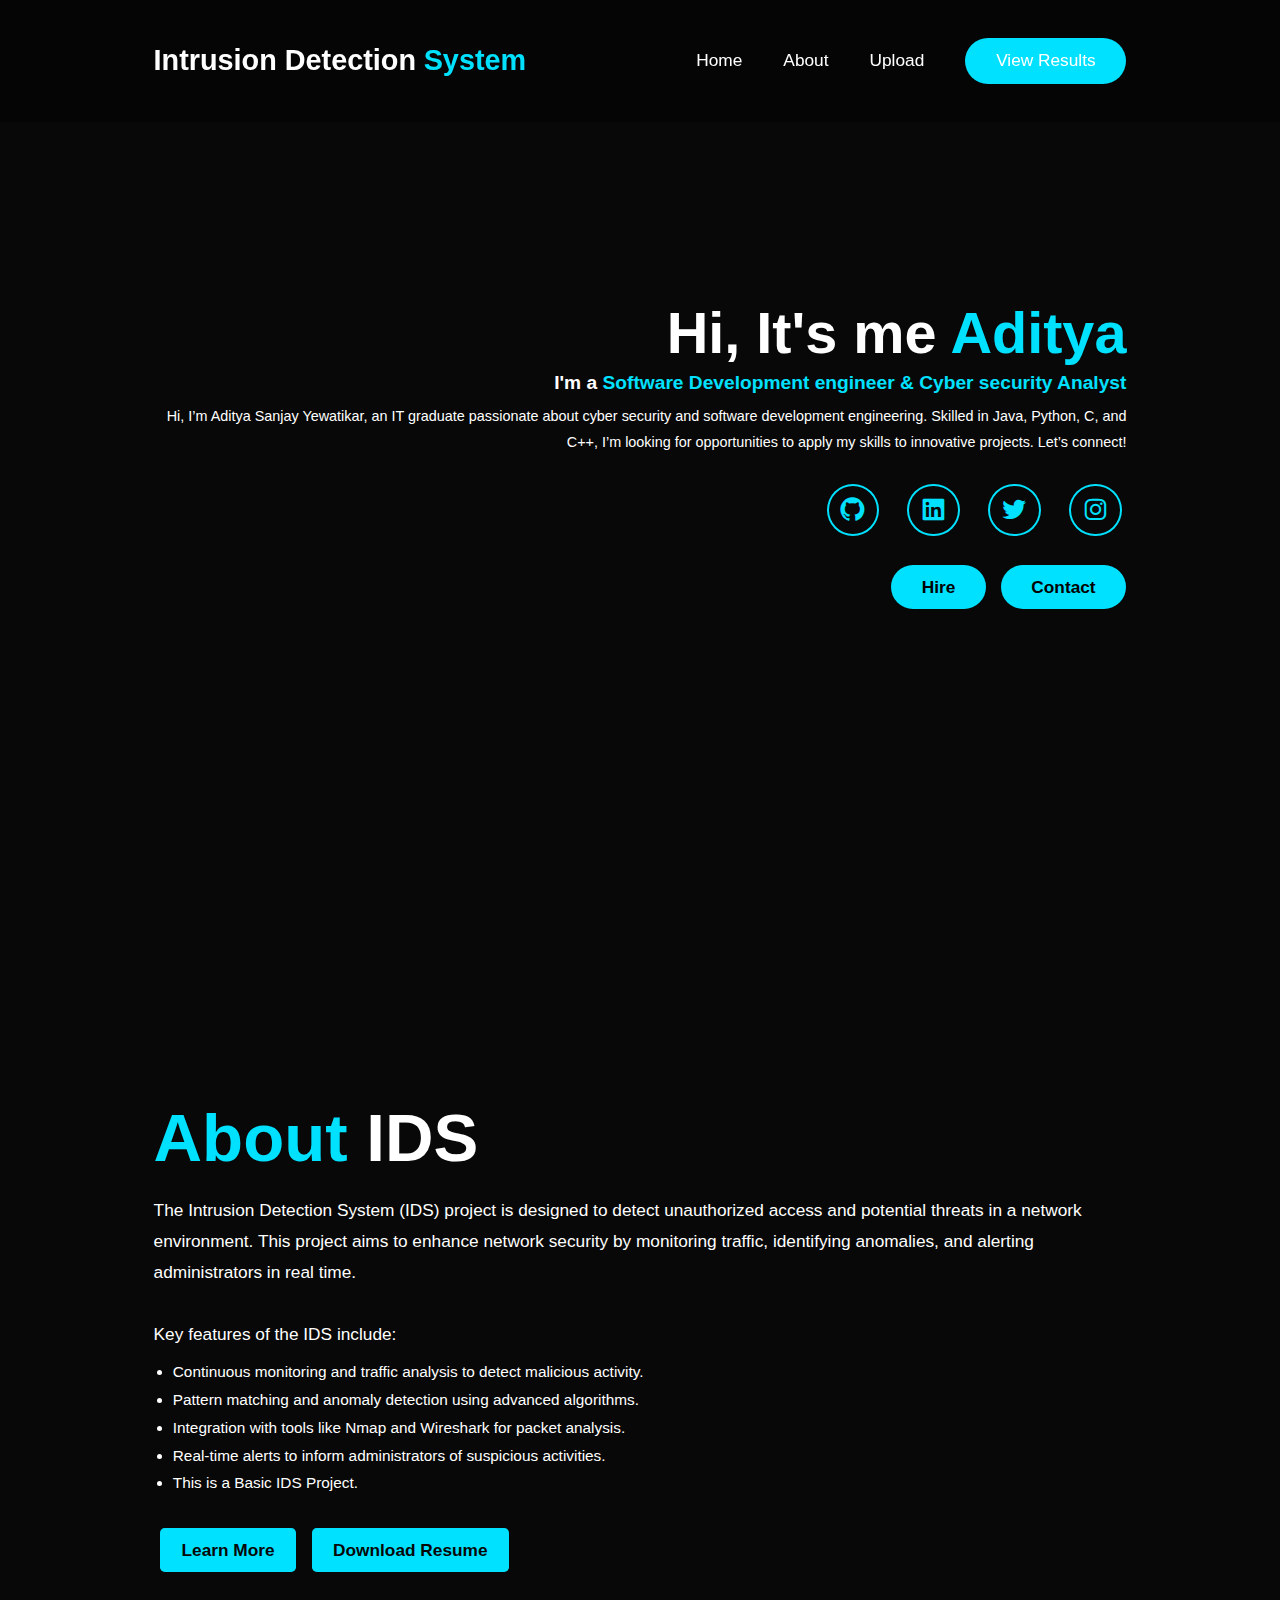
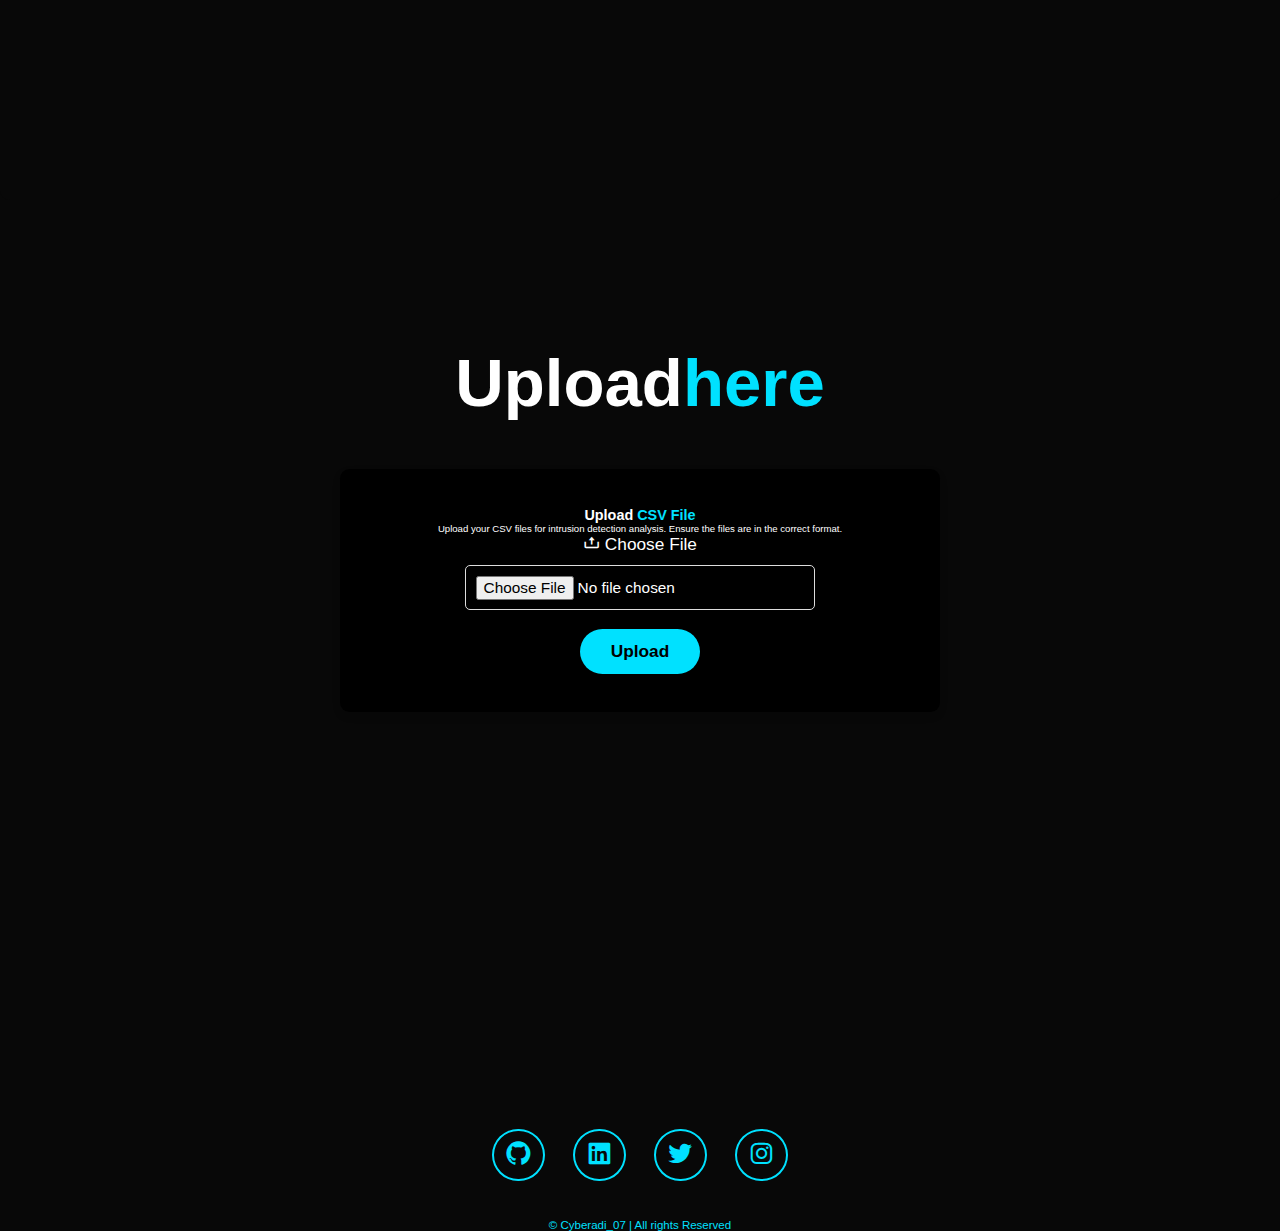
<file: index.html>
<!DOCTYPE html>
<html lang="en">
  <head>
    <meta charset="UTF-8" />
    <meta name="viewport" content="width=device-width, initial-scale=1.0" />
    <title>Basic IDS Project</title>
    <link rel="stylesheet" href="style.css" />
    <link
      href="https://unpkg.com/boxicons@2.1.4/css/boxicons.min.css"
      rel="stylesheet"
    />
  </head>
  <body>
    <header class="header">
      <a href="#home" class="logo">
        Intrusion Detection<span>System</span>
      </a>

      <i class="bx bx-menu" id="menu-icon"></i>

      <nav class="navbar">
        <a href="#home">Home</a>
        <a href="#about">About</a>
        <a href="#upload">Upload</a>
        <a href="/result" class="btn">View Results</a>
      </nav>
    </header>

    <section class="home" id="home">
      <div class="home-content">
        <h1>
          Hi, It's me <span>Aditya </span>
        </h1>
        <h3>
          I'm a <span>Software Development engineer & Cyber security Analyst</span>
        </h3>
        <p>
          Hi, I’m Aditya Sanjay Yewatikar, an IT graduate passionate about cyber security and software development engineering. 
          Skilled in Java, Python, C, and C++, I’m looking for opportunities to apply my skills to innovative projects. Let’s connect!
        </p>

        <div class="social-icons">
          <a href="https://github.com/Navaladitya17" target="_blank" rel="noopener noreferrer" >
            <i class="bx bxl-github"></i>
          </a>
          <a href="https://www.linkedin.com/in/Aditya_Yewatikar" target="_blank" rel="noopener noreferrer">
            <i class="bx bxl-linkedin-square"></i>
          </a>
          <a href="https://twitter.com/itx_adityaa_07" target="_blank" rel="noopener noreferrer">
            <i class="bx bxl-twitter"></i>
          </a>
          <a href="https://www.instagram.com/itx_ae_jun_07" target="_blank" rel="noopener noreferrer">
            <i class="bx bxl-instagram"></i>
          </a>
        </div>

        <div class="btn-group">
          <a href="#hire" class="btn">Hire</a>
          <a href="#Contact" class="btn">Contact</a>
        </div>
      </div>
    </section>

    <section class="about" id="about">
      <div class="about-content">
        <h2>About <span>IDS</span></h2>
        <p>
          The Intrusion Detection System (IDS) project is designed to detect unauthorized access and potential threats in a network environment. This project aims to enhance network security by monitoring traffic, identifying anomalies, and alerting administrators in real time.         
          <br><br>
          Key features of the IDS include:
          <ul>
            <li>Continuous monitoring and traffic analysis to detect malicious activity.</li>
            <li>Pattern matching and anomaly detection using advanced algorithms.</li>
            <li>Integration with tools like Nmap and Wireshark for packet analysis.</li>
            <li>Real-time alerts to inform administrators of suspicious activities.</li>
            <li>This is a Basic IDS Project.</li>
          </ul>
        </p>
        <a href="#" class="btn">Learn More</a>
        <a href="https://github.com/Navaladitya17/Aditya-s-Resume/blob/a400315b52871caa91abf6b1dcf7d7767a24bbde/Resume%20(Aditya%20Yewatikar).pdf" class="btn">Download Resume</a>
      </div>
    </section>

    <section class="upload" id="upload">
      <h2 class="heading">Upload<span>here</span></h2>
      <div class="upload-container">
        <h2>Upload <span>CSV File</span></h2>
        <p>Upload your CSV files for intrusion detection analysis. Ensure the files are in the correct format.</p>
    
        <!-- Form sending data to Flask '/upload' route -->
        <form action="/upload" method="POST" enctype="multipart/form-data" class="upload-form">
          <label for="file-upload" class="file-label">
            <i class="bx bx-upload"></i> Choose File
          </label>
          <input type="file" id="file-upload" name="file" accept=".csv" class="file-input" required />
    
          <button type="submit" class="btn" id="upload-btn">Upload</button>
        </form>
    
         
      </div>
    </section>
    

    <footer class="footer">
      <div class="social-icons">
        <a href="https://github.com/Navaladitya17" target="_blank" rel="noopener noreferrer">
          <i class="bx bxl-github"></i>
        </a>
        <a href="https://www.linkedin.com/in/Aditya_Yewatikar" target="_blank" rel="noopener noreferrer">
          <i class="bx bxl-linkedin-square"></i>
        </a>
        <a href="https://twitter.com/itx_adityaa_07" target="_blank" rel="noopener noreferrer">
          <i class="bx bxl-twitter"></i>
        </a>
        <a href="https://www.instagram.com/itx_ae_jun_07" target="_blank" rel="noopener noreferrer">
          <i class="bx bxl-instagram"></i>
        </a>
      </div>

      <p class="copyright">
        © Cyberadi_07 | All rights Reserved
      </p>
    </footer>

  </body>
</html>
</file>
<file: style.css>
* {
  margin: 0;
  padding: 0;
  box-sizing: border-box;
  text-decoration: none;
  border: none;
  outline: none;
  scroll-behavior: smooth;
  font-family: "Poppins", sans-serif;
}

html {
  font-size: 60%;
  overflow-x: hidden;
}

:root {
  --bg-color: #080808;
  --second-bg-color: #001005;
  --text-color: white;
  --main-color: hsl(187, 100%, 50%);
}

body {
  background-color: var(--bg-color);
  color: var(--text-color);
}

.header {
  position: fixed;
  width: 100%;
  top: 0;
  left: 0;
  padding: 4rem 12%;
  background: rgba(0, 0, 0, 0.3);
  backdrop-filter: blur(10px);
  display: flex;
  justify-content: space-between;
  align-items: center;
  z-index: 100;
}

#menu-icon {
  font-size: 3.6rem;
  color: var(--main-color);
  display: none;
}

.logo {
  font-size: 3rem;
  color: var(--text-color);
  font-weight: 800;
  cursor: pointer;
  transition: 0.2s ease;
}

.logo span {
  margin-left: 0.8rem;
  color: var(--main-color);
}

.logo:hover {
  transform: scale(1.1);
}

span {
  color: var(--main-color);
}

.navbar a {
  font-size: 1.8rem;
  color: var(--text-color);
  margin-left: 4rem;
  font-weight: 500;
  border-bottom: 3px solid transparent;
  transition: 0.2s ease;
}

.navbar a:hover {
  border-bottom: 3px solid var(--main-color);
  color: var(--main-color);
}

section {
  min-height: 100vh;
  padding: 10rem 12%;
}

.home {
  display: flex;
  align-items: center;
  justify-content: center;
  gap: 15rem;
}

.home-content {
  display: flex;
  flex-direction: column;
  align-items: flex-end;
  text-align: right;
}

.home-content h1 {
  font-size: 6rem;
  font-weight: 700;
  margin-top: 1.5rem;
  line-height: 1;
}

.home-content h3 {
  font-size: 2rem;
  margin: 1rem 0;
}

.home-content p {
  font-size: 1.5rem;
  font-weight: 500;
  line-height: 1.8;
}

.social-icons {
  display: flex;
  justify-content: center;
  align-items: center;
  gap: 2rem;
}

.social-icons a {
  display: inline-flex;
  justify-content: center;
  align-items: center;
  font-size: 3rem;
  padding: 1rem;
  background: transparent;
  border: 2px solid var(--main-color);
  border-radius: 50%;
  color: var(--main-color);
  margin: 3rem 0.5rem;
  transition: 0.3s ease;
}

.social-icons a:hover {
  color: var(--text-color);
  background-color: var(--main-color);
  transform: scale(1.2) translateY(-5px);
  box-shadow: 0 0 25px var(--main-color);
}

.btn-group {
  display: flex;
  gap: 1.5rem;
}

.btn {
  display: inline-block;
  padding: 1rem 3rem;
  background-color: var(--main-color);
  border-radius: 3rem;
  font-size: 1.8rem;
  color: black;
  border: 2px solid transparent;
  font-weight: 600;
  transition: 0.3s ease-in-out;
}

.btn:hover {
  transform: scale(1.05);
  box-shadow: 0 0 25px var(--main-color), 0 0 50px var(--main-color);
}

.btn-group a:nth-of-type(2):hover {
  box-shadow: 0 0 25px var(--main-color);
  background-color: var(--main-color);
  color: black;
}

.about {
  display: flex;
  justify-content: center;
  align-items: center;
  gap: 10rem;
  background-color: var(--bg-color);
  padding: 10rem 12%;
  border-radius: 1rem;
}

.about-content h2 {
  font-size: 7rem;
  text-align: left;
  color: var(--main-color);
  margin-bottom: 2rem;
}

.about-content span {
  color: var(--text-color);
}

.about-content p {
  font-size: 1.8rem;
  line-height: 1.8;
  color: var(--text-color);
}

.about-content ul {
  margin-top: 1rem;
  padding-left: 2rem;
}

.about-content ul li {
  font-size: 1.6rem;
  line-height: 1.5;
  margin-bottom: 0.5rem;
}

.about-content .btn {
  margin: 3rem 0.7rem;
  padding: 1rem 2rem;
  font-size: 1.8rem;
  color: var(--bg-color);
  background-color: var(--main-color);
  border-radius: 0.5rem;
  cursor: pointer;
  text-decoration: none;
  transition: 0.3s ease;
}

.about-content .btn:hover {
  background-color: var(--text-color);
  color: var(--main-color);
}

::-webkit-scrollbar {
  width: 20px;
}

::-webkit-scrollbar-thumb {
  background-color: var(--main-color);
}

::-webkit-scrollbar-track {
  background-color: var(--bg-color);
}

.heading {
  text-align: center;
  font-size: 7rem;
  margin: 5rem 0;
}

/* Section for uploading the CSV file */
.upload-section {
  margin-top: 5rem;
  padding: 4rem 2rem;
  background-color: var(--bg-color);
  text-align: center;
  border-radius: 1rem;
}

.upload-container {
  text-align: center;
  background-color: black;
  padding: 4rem;
  border-radius: 1rem;
  margin-top: 2rem;
  box-shadow: 0 4px 8px rgba(0, 0, 0, 0.1);
  max-width: 600px;
  margin-left: auto;
  margin-right: auto;
  width: 90%;
  font-size: 1rem;
  transition: all 0.3s ease-in-out;
}

.upload-form {
  display: flex;
  justify-content: center;
  align-items: center;
  flex-direction: column;
  width: 100%;
}

.file-label {
  font-size: 1.8rem;
  margin-bottom: 1rem;
  cursor: pointer;
  transition: all 0.3s ease-in-out;
}

.file-label:hover {
  color: var(--main-color);
  text-decoration: underline;
}

.file-input {
  margin-bottom: 2rem;
  font-size: 1.6rem;
  padding: 1rem;
  border: 1px solid #ddd;
  border-radius: 5px;
  width: 80%;
  max-width: 350px;
  outline: none;
  transition: all 0.3s ease-in-out;
}

.file-input:focus {
  border-color: var(--main-color);
  box-shadow: 0 0 5px var(--main-color);
}

button.btn:hover {
  background-color: var(--main-color);
  color: #fff;
  box-shadow: 0 4px 8px rgba(0, 0, 0, 0.3);
}

.upload-result {
  display: none;
  background-color: black;
  padding: 2rem;
  border-radius: 1rem;
  margin-top: 2rem;
  text-align: center;
  box-shadow: 0 4px 6px rgba(0, 0, 0, 0.1);
  max-width: 600px;
  width: 90%;
  margin-left: auto;
  margin-right: auto;
  transition: all 0.3s ease-in-out;
}

.upload-result.visible {
  display: block;
}

.upload-result h3 {
  font-size: 2rem;
  color: var(--main-color);
}

.upload-result p {
  font-size: 1.8rem;
  color: var(--text-color);
}

.error-message {
  color: red;
  font-size: 1.6rem;
  margin-top: 1rem;
  text-align: center;
}

@media (max-width: 768px) {
  .upload-section {
    padding: 2rem;
  }

  .upload-container {
    padding: 2rem;
  }

  .upload-form {
    padding: 0;
  }

  .file-label {
    font-size: 1.6rem;
  }

  .file-input {
    font-size: 1.4rem;
  }

  .upload-result h3 {
    font-size: 1.8rem;
  }

  .upload-result p {
    font-size: 1.4rem;
  }
}


.footer .copyright {
  font-size: 1.2rem;
  margin-top: 1rem;
  color: var(--main-color); /* Slightly dimmed text for a polished look */
  font-style: Garamond; /* Adds a subtle distinction */
  text-align: center; /* Centers the text */
}
</file>
